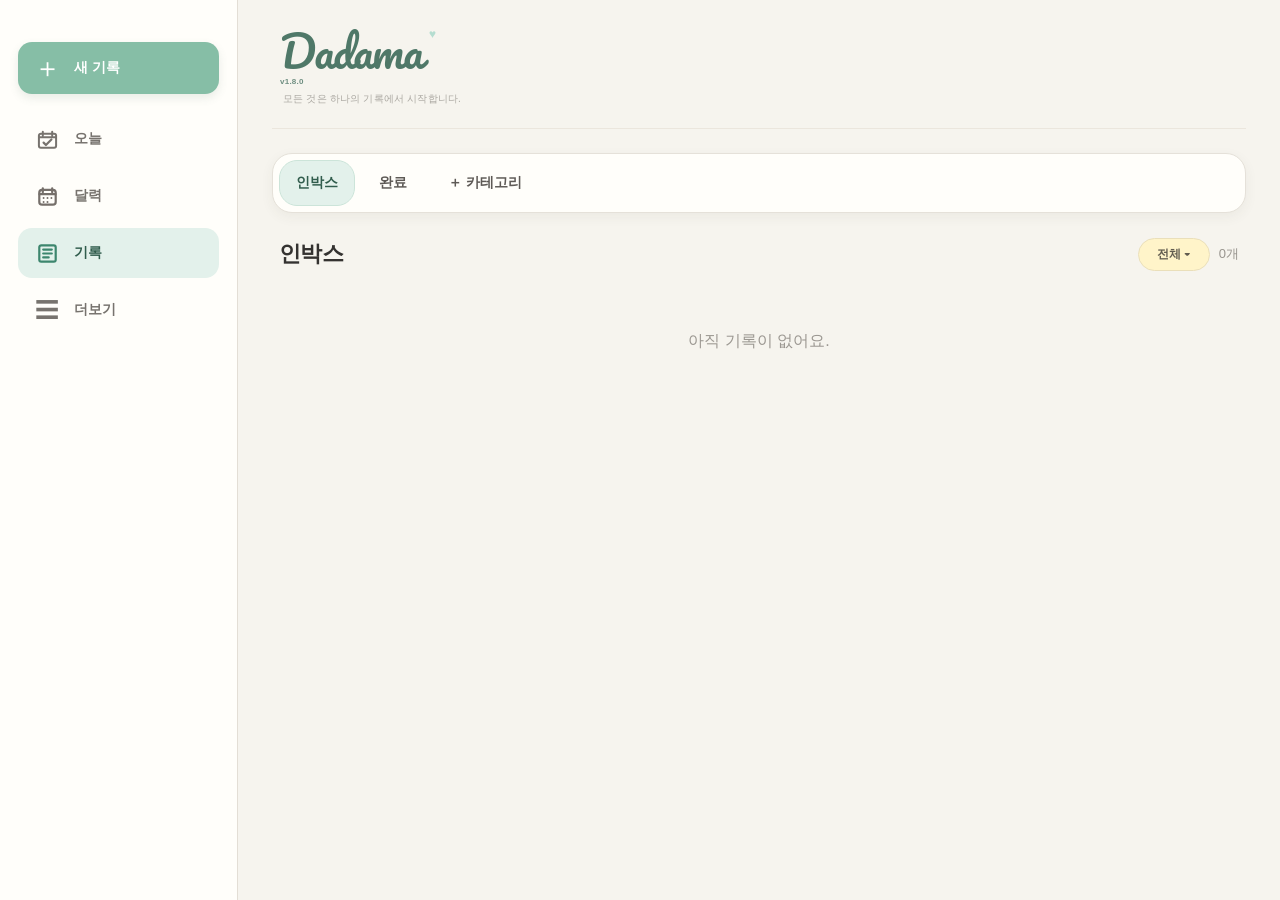
<file: index.html>
<!doctype html><html lang="ko"><head><meta charset="utf-8"><meta name="viewport" content="width=device-width,initial-scale=1,viewport-fit=cover"><meta name="theme-color" content="#abd5c2"><title>Dadama v1.8.0</title><link rel="manifest" href="/manifest.webmanifest?v=1305"><link rel="stylesheet" href="/jjongkeep.css?v=1405"><link rel="stylesheet" href="/calendar-insights.css?v=1380"><link rel="stylesheet" href="/mandalart-v142.css?v=1480"><link rel="stylesheet" href="/glass-ui.css?v=1824"><link rel="icon" href="/icons/icon-192.png?v=2"><link rel="apple-touch-icon" href="/icons/icon-192.png?v=2"></head><body><main class="app"><header class="top"><div><h1><span class="brand-name">Dadama</span><small>v1.8.0</small></h1><p>모든 것은 하나의 기록에서 시작합니다.</p></div><div class="top-actions"><button id="moreOpen" type="button" aria-label="더보기">⋯</button><button id="thoughtOpen" type="button">생각정리</button><button id="calendarOpen" type="button">달력</button><button id="newRecord" class="primary" type="button">＋ 새 기록</button></div></header><section id="normalView"><nav id="categories" class="categories"></nav><section class="records-head"><strong id="viewTitle">인박스</strong><div class="head-actions"><span id="recordCount">0개</span></div></section></section><section id="todayView" class="today-view hidden"><div class="today-head"><div><strong id="todayTitle">오늘</strong><span id="todayProgress">0 / 0 완료</span></div></div><div id="todayList" class="today-list"></div><div id="todayEmpty" class="empty">오늘 할 일이 없어요.</div></section><section id="thoughtView" class="thought-view hidden"><div class="thought-top"><button id="thoughtBack" type="button">← 돌아가기</button><strong>생각정리</strong></div><div class="thought-intro"><strong>머릿속에 있는 걸 먼저 꺼내세요.</strong><p>정리하려고 하지 말고 생각나는 대로 한 줄씩 적어보세요.</p><div class="thought-timer"><span id="thoughtTimer">03:00</span><button id="thoughtTimerToggle" type="button">시작</button><button id="thoughtTimerReset" type="button">초기화</button></div></div><div id="thoughtInputs" class="thought-inputs"></div><button id="thoughtAdd" type="button">＋ 생각 한 줄 추가</button><button id="thoughtDone" class="primary thought-done" type="button">다 꺼냈어</button></section><section id="calendarView" class="calendar-view hidden"><div class="calendar-top"><button id="calendarBack" type="button">← 돌아가기</button><strong id="calendarTitle"></strong></div><div class="calendar-mode"><button id="calendarMonthMode" class="active" type="button">월간</button><button id="calendarWeekMode" type="button">주간</button></div><div class="calendar-nav"><button id="calendarPrev" type="button">‹</button><strong id="calendarRangeTitle"></strong><button id="calendarNext" type="button">›</button></div><div class="calendar-weekdays"><span>일</span><span>월</span><span>화</span><span>수</span><span>목</span><span>금</span><span>토</span></div><div id="calendarGrid" class="calendar-grid"></div><div class="calendar-list-head"><div class="calendar-list-summary"><strong id="calendarListTitle">이번 달 기록</strong><span id="calendarCount">0개</span></div><div class="calendar-list-actions"><button id="calendarToday" type="button">오늘</button><button id="calendarAdd" class="primary" type="button">＋ 등록</button></div></div></section><div id="bulkBar" class="bulk-bar hidden"><span id="selectedCount">0개 선택</span><button id="bulkCancel" type="button">취소</button><button id="bulkDelete" type="button" class="danger">삭제</button></div><section id="list" class="list"></section><div id="empty" class="empty">아직 기록이 없어요.</div></main><nav class="bottom-nav" aria-label="주요 메뉴"><button id="bottomToday" type="button"><span class="nav-icon"><svg class="nav-svg nav-today" viewBox="0 0 32 32" aria-hidden="true"><path d="M7.5 8.5h17a2.5 2.5 0 0 1 2.5 2.5v13a2.5 2.5 0 0 1-2.5 2.5h-17A2.5 2.5 0 0 1 5 24V11a2.5 2.5 0 0 1 2.5-2.5Z" fill="none" stroke="currentColor" stroke-width="2"/><path d="M10 6v5M22 6v5M5.5 13h21" fill="none" stroke="currentColor" stroke-width="2" stroke-linecap="round"/><path d="M11 20l3 3 7-7" fill="none" stroke="currentColor" stroke-width="2.2" stroke-linecap="round" stroke-linejoin="round"/></svg></span><span>오늘</span></button><button id="bottomCalendar" type="button"><span class="nav-icon"><svg class="nav-svg" viewBox="0 0 32 32" aria-hidden="true"><rect x="5.5" y="7.5" width="21" height="19" rx="3.5" fill="none" stroke="currentColor" stroke-width="2.2"/><path d="M10 5.5v5M22 5.5v5M5.8 13h20.4" fill="none" stroke="currentColor" stroke-width="2.2" stroke-linecap="round"/><circle cx="11" cy="18" r="1.25" fill="currentColor"/><circle cx="16" cy="18" r="1.25" fill="currentColor"/><circle cx="21" cy="18" r="1.25" fill="currentColor"/><circle cx="11" cy="23" r="1.25" fill="currentColor"/><circle cx="16" cy="23" r="1.25" fill="currentColor"/></svg></span><span>달력</span></button><button id="bottomRecords" class="active" type="button"><span class="nav-icon"><svg class="nav-svg" viewBox="0 0 32 32" aria-hidden="true"><path d="M8 5.5h16a2.5 2.5 0 0 1 2.5 2.5v16a2.5 2.5 0 0 1-2.5 2.5H8A2.5 2.5 0 0 1 5.5 24V8A2.5 2.5 0 0 1 8 5.5Z" fill="none" stroke="currentColor" stroke-width="2.2"/><path d="M10.5 11h11M10.5 16h11M10.5 21h7" fill="none" stroke="currentColor" stroke-width="2.2" stroke-linecap="round"/></svg></span><span>기록</span></button><button id="bottomNew" type="button"><span class="nav-icon">＋</span><span>새 기록</span></button><button id="bottomMore" type="button"><span class="nav-icon">☰</span><span>더보기</span></button></nav><div id="editor" class="modal hidden" role="dialog" aria-modal="true"><div class="editor"><header><strong id="editorTitle">새 기록</strong><div class="editor-header-actions"><button id="closeEditor" type="button" class="round">✕</button><button id="saveRecord" type="button" class="primary">저장</button></div></header><div id="blocks" class="blocks"></div><div class="add-blocks"><button id="addText" type="button">＋ 글</button><label>＋ 사진<input id="addImage" type="file" accept="image/*" multiple hidden></label></div><div class="editor-fields"><label class="today-task-field">오늘 할 일 <span><input id="todayTask" type="checkbox"> 오늘에 표시</span></label><label>반복 <select id="repeatRule"><option value="none">안 함</option><option value="daily">매일</option></select></label><label>카테고리 <select id="categorySelect"><option value="">인박스 (미지정)</option></select></label><label>시작 날짜 · 시간 <input id="recordStartDate" type="datetime-local"></label><label>끝 날짜 · 시간 <input id="recordEndDate" type="datetime-local"></label></div><footer><button id="deleteRecord" type="button" class="danger">삭제</button></footer></div></div><div id="categoryDialog" class="modal hidden"><div class="category-dialog"><header><strong>카테고리 관리</strong><button id="closeCategories" type="button" class="round">✕</button></header><div id="categoryManage"></div><div class="category-new"><input id="newCategoryName" placeholder="새 카테고리 이름"><button id="addCategory" type="button" class="primary">추가</button></div></div></div><div id="toast" class="toast"></div><script src="/jjongkeep.js?v=1363"></script><script src="/card-tools.js?v=1373"></script><script src="/today-view.js?v=1006"></script><script src="/card-view.js?v=1820"></script><script src="/swipe-calendar.js?v=1620"></script><script src="/thought-organizer.js?v=1303"></script><script src="/date-picker.js?v=1341"></script><script src="/mandalart.js?v=14110"></script><script src="/more-tools.js?v=1810"></script><script>(()=>{const grid=document.getElementById('calendarGrid');if(grid){const sync=()=>grid.querySelectorAll('.day-count').forEach(el=>{const n=parseInt(el.textContent,10);if(Number.isFinite(n))el.dataset.count=String(n)});new MutationObserver(sync).observe(grid,{childList:true,subtree:true});sync()}const records=document.getElementById('bottomRecords'),calendar=document.getElementById('bottomCalendar'),newBtn=document.getElementById('bottomNew'),more=document.getElementById('bottomMore');const today=document.getElementById('bottomToday');const setActive=name=>{today?.classList.toggle('active',name==='today');records?.classList.toggle('active',name==='records');calendar?.classList.toggle('active',name==='calendar')};records?.addEventListener('click',()=>{if(!document.getElementById('calendarView')?.classList.contains('hidden'))document.getElementById('calendarBack')?.click();else if(!document.getElementById('thoughtView')?.classList.contains('hidden'))document.getElementById('thoughtBack')?.click();setActive('records')});calendar?.addEventListener('click',()=>{if(document.getElementById('calendarView')?.classList.contains('hidden'))document.getElementById('calendarOpen')?.click();setActive('calendar')});newBtn?.addEventListener('click',()=>{setActive('');document.getElementById('newRecord')?.click()});more?.addEventListener('click',()=>{setActive('');document.getElementById('moreOpen')?.click()});document.getElementById('calendarOpen')?.addEventListener('click',()=>{setActive('calendar');requestAnimationFrame(()=>window.scrollTo({top:0,left:0,behavior:'auto'}))});document.getElementById('calendarBack')?.addEventListener('click',()=>setActive('records'))})();</script></body></html>
</file>
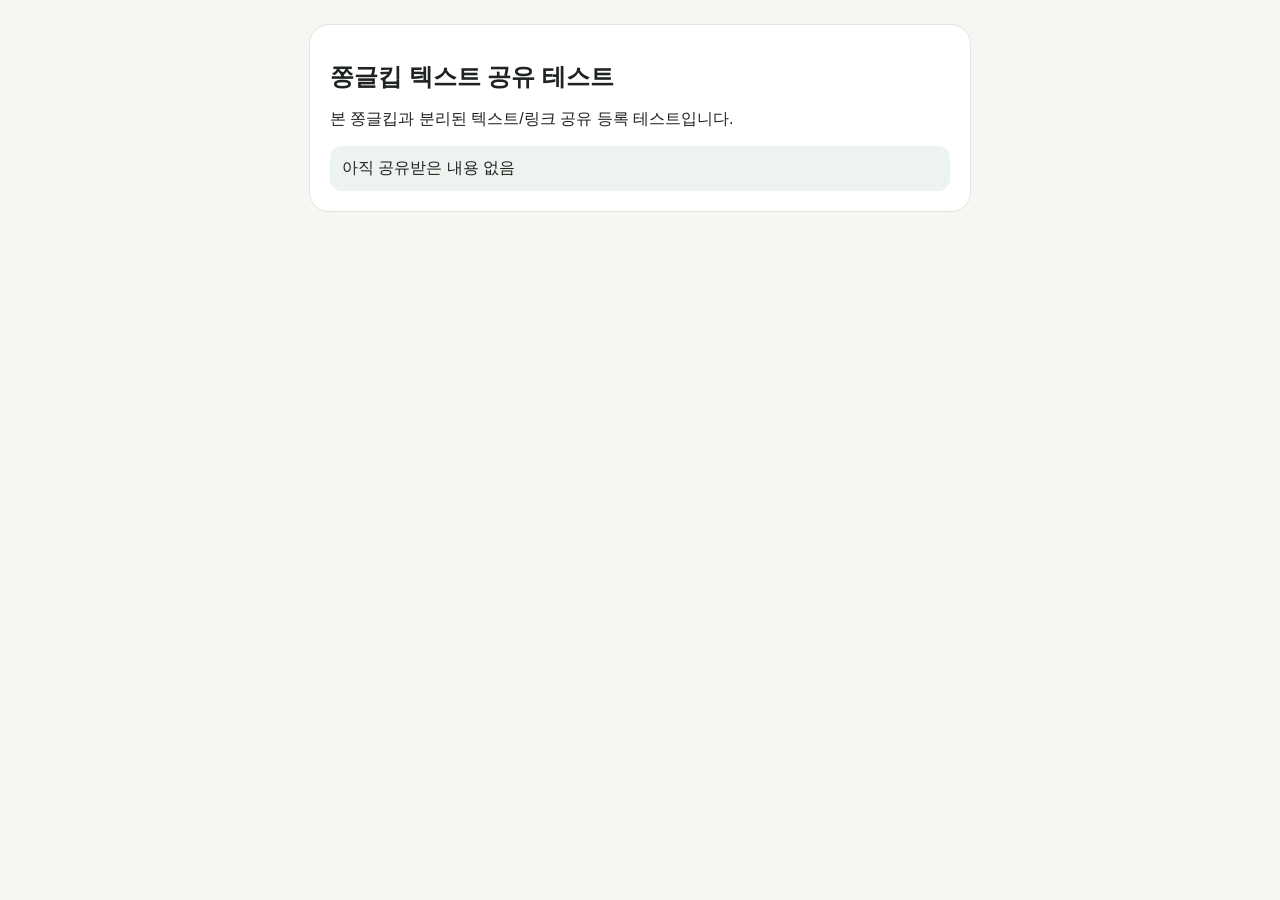
<file: share-text-test/index.html>
<!doctype html><html lang="ko"><head><meta charset="utf-8"><meta name="viewport" content="width=device-width,initial-scale=1"><meta name="theme-color" content="#234734"><title>쫑글킵 텍스트 공유 테스트</title><link rel="manifest" href="/share-text-test/manifest.webmanifest?v=1"><link rel="icon" href="/icons/icon-192.png"><style>body{font-family:Arial,sans-serif;background:#f6f7f3;color:#1f2421;margin:0;padding:24px}.box{max-width:620px;margin:auto;background:white;border:1px solid #dfe5df;border-radius:20px;padding:20px}h1{font-size:24px}.ok{padding:12px;border-radius:12px;background:#edf3ee;white-space:pre-wrap;word-break:break-word}</style></head><body><div class="box"><h1>쫑글킵 텍스트 공유 테스트</h1><p>본 쫑글킵과 분리된 텍스트/링크 공유 등록 테스트입니다.</p><div id="result" class="ok">아직 공유받은 내용 없음</div></div><script>const p=new URLSearchParams(location.search);const vals=[p.get('title'),p.get('text'),p.get('url')].filter(Boolean);if(vals.length)document.querySelector('#result').textContent=vals.join('\n\n');if(location.pathname.endsWith('/receive')&&vals.length===0)document.querySelector('#result').textContent='공유 대상은 열렸지만 전달된 텍스트가 없습니다.';</script></body></html>
</file>
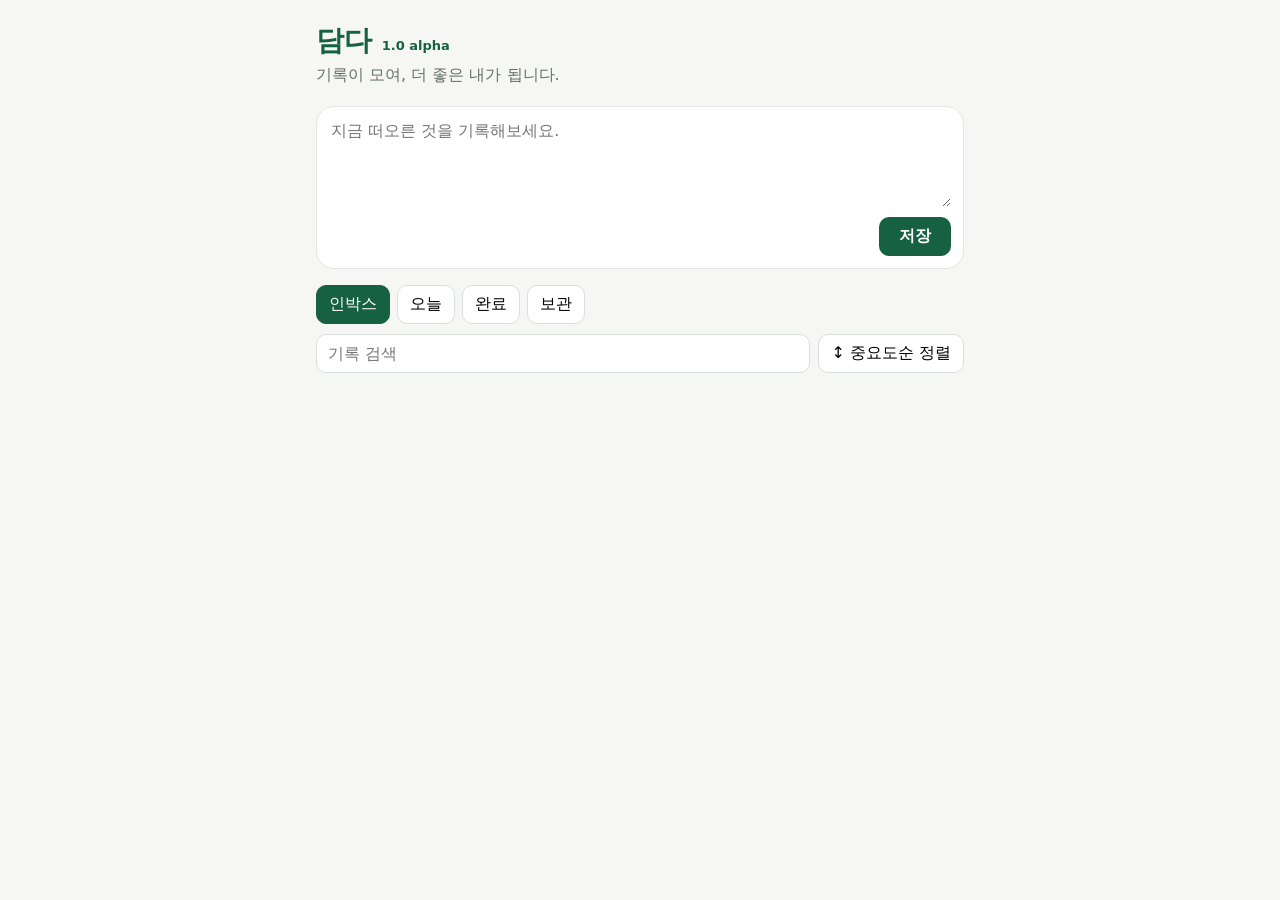
<file: v1/index.html>
<!doctype html><html lang="ko"><head><meta charset="utf-8"><meta name="viewport" content="width=device-width,initial-scale=1,viewport-fit=cover"><meta name="theme-color" content="#176143"><title>담다 1.0</title><link rel="stylesheet" href="/v1/app.css?v=001"></head><body><main class="app"><header><h1>담다 <small>1.0 alpha</small></h1><p>기록이 모여, 더 좋은 내가 됩니다.</p></header><section class="quick"><textarea id="quickText" placeholder="지금 떠오른 것을 기록해보세요."></textarea><button id="quickSave" type="button">저장</button></section><nav id="tabs"><button class="active" data-view="inbox">인박스</button><button data-view="today">오늘</button><button data-view="completed">완료</button><button data-view="archive">보관</button></nav><div class="toolbar"><input id="search" type="search" placeholder="기록 검색"><button id="prioritySort" type="button">↕ 중요도순 정렬</button></div><section id="list"></section><p id="empty" class="empty" hidden>아직 기록이 없어요.</p></main><div id="toast"></div><script src="/v1/app.js?v=001"></script></body></html>
</file>
<file: jjongkeep.css>
*{box-sizing:border-box}html,body{margin:0;background:#f6f7f3;color:#202521;font-family:Arial,'Noto Sans KR',sans-serif}button,input,textarea,select{font:inherit}.app{max-width:760px;margin:auto;padding:20px 14px 80px}.top{display:flex;justify-content:space-between;gap:12px;align-items:center}.top h1{margin:0;font-size:29px}.top small{font-size:14px;color:#8a918c}.top p{margin:5px 0;color:#747d76;font-size:13px}.top-actions{display:flex;gap:7px;align-items:center;flex-wrap:nowrap}.top-actions>button{height:42px;white-space:nowrap;display:flex;align-items:center;justify-content:center}.top-actions>button:not(.primary){border:1px solid #dce2dc;background:#fff;border-radius:14px;padding:0 13px;font-weight:800;color:#536057}.top-actions>.primary{padding:0 14px}.primary{border:0;background:#234734;color:#fff;border-radius:14px;padding:11px 14px;font-weight:800}.danger{border:0;background:#f8e8e8;color:#8a3434;border-radius:12px;padding:10px}.categories{display:flex;gap:7px;overflow-x:auto;overflow-y:hidden;margin:18px 0 12px;scrollbar-width:none;-ms-overflow-style:none}.categories::-webkit-scrollbar{display:none;width:0;height:0}.categories button{white-space:nowrap;border:1px solid #dce2dc;background:#fff;border-radius:999px;padding:9px 12px;font-weight:800;color:#536057}.categories button.active{background:#234734;color:#fff;border-color:#234734}.records-head{display:flex;justify-content:space-between;align-items:center;margin:16px 2px 10px}.records-head span{font-size:13px;color:#7c847e}.head-actions{display:flex;align-items:center;gap:9px}.priority-filter{min-width:72px;border:1px solid #dce2dc;background:#fff;border-radius:999px;padding:7px 10px;font-size:12px;font-weight:800;color:#536057}.priority-hidden{display:none!important}.bulk-bar{display:flex;align-items:center;justify-content:flex-end;gap:8px;margin:8px 0 12px;position:sticky;top:8px;z-index:30;background:#f6f7f3;padding:8px;border-radius:12px}.bulk-bar span{margin-right:auto;font-weight:800}.bulk-bar button{border:1px solid #dce2dc;background:#fff;border-radius:10px;padding:8px 11px}.list{display:grid;gap:11px}.record{position:relative;background:#fff;border:1px solid #dfe5df;border-radius:19px;padding:14px;transition:border-color .15s,box-shadow .15s}.record.selected{border:2px solid #234734;box-shadow:0 0 0 3px rgba(35,71,52,.12)}.record-content{overflow:hidden}.record-content.card-view-pending{max-height:260px}.record-content.collapsible.collapsed{max-height:260px;position:relative}.record-content.collapsible.collapsed:after{content:'';position:absolute;left:0;right:0;bottom:0;height:48px;background:linear-gradient(transparent,#fff);pointer-events:none}.block-text{white-space:pre-wrap;line-height:1.62;font-size:16px;margin:3px 0 10px;overflow-wrap:anywhere}.block-text a{color:#163eaa}.block-image{display:block;width:100%;max-height:480px;object-fit:contain;background:#f2f4f2;border-radius:13px;margin:8px 0}.card-photo-strip{display:flex;overflow-x:auto;overflow-y:hidden;gap:8px;scroll-snap-type:x mandatory;overscroll-behavior-x:contain;touch-action:pan-x pan-y;margin:0 0 10px;scrollbar-width:none}.card-photo-strip::-webkit-scrollbar{display:none}.card-photo-strip .block-image{flex:0 0 100%;width:100%;margin:0;scroll-snap-align:start;scroll-snap-stop:always}.meta{font-size:11px;color:#8b928d;margin-top:10px}.card-actions{display:flex;justify-content:flex-end;gap:7px;flex-wrap:wrap;margin-top:12px}.card-actions button{border:1px solid #dce2dc;background:#f8faf8;border-radius:999px;padding:8px 11px;font-weight:800;font-size:13px}.card-actions .priority-quick{width:58px;text-align:center;padding-left:6px;padding-right:6px}.card-actions .priority-quick[data-priority="4"]{background:#fbe5e5;border-color:#e5a4a4;color:#9b2929}.card-actions .priority-quick[data-priority="3"]{background:#fff0dd;border-color:#e8bd83;color:#8b5615}.card-actions .priority-quick[data-priority="2"]{background:#fff8d9;border-color:#dfcf7b;color:#77651a}.card-actions .priority-quick[data-priority="1"]{background:#e9f3ea;border-color:#a9c9ad;color:#3e6844}.card-actions .priority-quick[data-priority="0"]{background:#f2f3f2;border-color:#d5d9d6;color:#7a827c}.card-select{display:flex;align-items:center;gap:6px;margin-bottom:10px;font-size:13px;font-weight:800;color:#536057}.empty{text-align:center;color:#858d87;padding:50px}.hidden{display:none!important}.thought-view{margin-top:18px}.thought-top{display:flex;align-items:center;gap:12px;margin-bottom:14px}.thought-top button,.thought-timer button,.thought-view>button{border:1px solid #dce2dc;background:#fff;border-radius:12px;padding:10px 12px;font-weight:800;color:#536057}.thought-top strong{font-size:20px}.thought-intro{background:#fff;border:1px solid #dfe5df;border-radius:19px;padding:17px;margin-bottom:12px}.thought-intro>strong{font-size:18px}.thought-intro p,.thought-sort-head p{color:#747d76;line-height:1.55;margin:7px 0 14px}.thought-timer{display:flex;align-items:center;gap:8px}.thought-timer span{font-size:25px;font-weight:800;margin-right:auto;font-variant-numeric:tabular-nums}.thought-inputs{display:grid;gap:10px}.thought-dump{width:100%;min-height:48vh;resize:vertical;border:1px solid #dce2dc;background:#fff;border-radius:18px;padding:16px;line-height:1.75;font-size:17px;outline:0}.thought-sort-head{padding:6px 3px}.thought-sort-head strong{font-size:18px}.thought-sort-card{background:#fff;border:1px solid #dfe5df;border-radius:17px;padding:12px;transition:.2s}.thought-sort-card.needs-choice{border-color:#b95b5b;box-shadow:0 0 0 3px #f5dede}.thought-sort-text{width:100%;border:0;resize:vertical;min-height:55px;outline:0;line-height:1.55;background:transparent}.thought-sort-options{display:flex;gap:6px;flex-wrap:wrap;margin-top:8px}.thought-sort-options button{border:1px solid #dce2dc;background:#f8faf8;border-radius:999px;padding:8px 10px;font-size:12px;font-weight:800;color:#536057}.thought-sort-options button.active{background:#234734;color:#fff;border-color:#234734}.thought-view>#thoughtAdd{width:100%;margin-top:9px}.thought-view>#thoughtDone{display:block;width:100%;margin-top:16px;background:#234734;color:#fff;border-color:#234734;padding:14px}.calendar-view{margin-top:18px}.calendar-top,.calendar-nav,.calendar-mode,.calendar-list-head{display:flex;align-items:center;gap:8px}.calendar-top{flex-wrap:wrap}.calendar-top #calendarTitle{margin-right:auto;font-size:18px}.calendar-top button,.calendar-nav button,.calendar-mode button{border:1px solid #dce2dc;background:#fff;border-radius:11px;padding:9px 11px;font-weight:800;color:#536057}.calendar-top .primary{background:#234734;color:#fff;border-color:#234734}.calendar-mode{margin:14px 0 8px}.calendar-mode button.active{background:#234734;color:#fff;border-color:#234734}.calendar-nav{justify-content:space-between;margin:10px 0}.calendar-nav strong{font-size:19px}.calendar-weekdays,.calendar-grid{display:grid;grid-template-columns:repeat(7,1fr);gap:4px}.calendar-weekdays span{text-align:center;font-size:11px;color:#89908b;padding:5px 0}.calendar-day{min-height:52px;border:1px solid #e1e6e1;background:#fff;border-radius:11px;padding:6px 3px 15px;text-align:center;position:relative}.calendar-day.other{opacity:.38}.calendar-day.today{border-color:#234734}.calendar-day.selected{background:#e8f0ea;border-color:#234734;font-weight:800}.calendar-day.has-record:after{content:'';position:absolute;width:5px;height:5px;border-radius:50%;background:#234734;left:50%;bottom:5px;transform:translateX(-50%)}.calendar-day .day-count{position:absolute;left:2px;right:2px;bottom:7px;display:block;font-size:8px;line-height:1;color:#6e776f;margin:0;white-space:nowrap}.calendar-day.has-record .day-count{bottom:13px}.calendar-list-head{justify-content:space-between;margin:18px 2px 10px}.calendar-list-head span{font-size:13px;color:#7c847e}.modal{position:fixed;inset:0;z-index:80;background:#10151070;display:flex;align-items:center;justify-content:center;padding:10px}.modal>.editor{width:100vw;max-width:none;height:100dvh;max-height:none;overflow:hidden;background:#fff;border-radius:0;padding:0;box-shadow:none;display:grid;grid-template-rows:auto 1fr auto}.editor>header{display:flex;justify-content:space-between;align-items:center;margin:0;padding:max(16px,env(safe-area-inset-top)) 18px 12px;border-bottom:1px solid #edf0ed}.editor>header strong{font-size:22px}.editor>header .round{width:42px;height:42px;font-size:20px}.editor-header-actions{display:flex;align-items:center;gap:8px}.editor-header-actions #saveRecord{height:42px;padding:0 16px;white-space:nowrap}.editor>.blocks{display:grid;align-content:start;gap:12px;max-height:none;overflow:auto;padding:18px 18px 12px}.edit-block{border:1px solid #e1e5e1;border-radius:15px;padding:11px;background:#fafbfa}.edit-block textarea{width:100%;min-height:32vh;border:0;background:transparent;outline:0;resize:vertical;line-height:1.7;font-size:18px}.edit-block img{width:100%;max-height:42vh;object-fit:contain}.block-controls{display:flex;justify-content:flex-end;gap:5px;margin-top:5px}.block-controls button{border:0;background:#edf1ed;border-radius:9px;padding:7px 10px}.editor>.add-blocks,.editor>.editor-fields,.editor>footer{margin-left:18px;margin-right:18px}.add-blocks{display:flex;gap:8px;margin-top:10px;margin-bottom:10px}.add-blocks button,.add-blocks label{flex:1;text-align:center;border:1px dashed #aebbb1;background:#f5f8f5;border-radius:13px;padding:11px;font-weight:800}.editor-fields{display:grid;grid-template-columns:1fr 1fr;gap:8px}.editor-fields label{font-size:12px;font-weight:800;color:#68716a}.editor-fields select,.editor-fields input{display:block;width:100%;margin-top:5px;padding:10px;border:1px solid #dce2dc;border-radius:11px;background:#fff}.editor>footer{display:flex;justify-content:flex-start;gap:10px;margin-top:12px;margin-bottom:0;padding:12px 0 calc(12px + env(safe-area-inset-bottom));background:#fff;border-top:1px solid #e8ece8}.category-dialog{width:min(680px,100%);max-height:94vh;overflow:auto;background:#fff;border-radius:22px;padding:17px;box-shadow:0 25px 80px #0004}.category-dialog header{display:flex;justify-content:space-between;align-items:center;margin-bottom:14px}.round{border:0;border-radius:50%;width:38px;height:38px;background:#edf1ed}.cat-row{display:flex;gap:7px;margin:7px 0}.cat-row input,.category-new input{flex:1;padding:10px;border:1px solid #dce2dc;border-radius:11px}.cat-row button{border:0;border-radius:10px;padding:8px;background:#f8e8e8;color:#8a3434}.category-new{display:flex;gap:7px;margin-top:14px}.damda-date-picker{position:fixed;inset:0;z-index:180;background:#10151070;display:flex;align-items:flex-end;justify-content:center}.damda-date-box{width:min(680px,100%);background:#fff;border-radius:24px 24px 0 0;padding:18px 16px calc(18px + env(safe-area-inset-bottom));box-shadow:0 -12px 45px #0002}.damda-date-box>header,.damda-date-box>footer,.dp-nav,.dp-time,.dp-time>div{display:flex;align-items:center}.damda-date-box>header{justify-content:space-between;margin-bottom:12px}.damda-date-box>header strong{font-size:19px}.damda-date-box>header button,.dp-nav button{border:0;background:#edf1ed;border-radius:50%;width:38px;height:38px;font-weight:800}.dp-nav{justify-content:space-between;margin-bottom:8px}.dp-nav strong{font-size:18px}.dp-week,.dp-grid{display:grid;grid-template-columns:repeat(7,1fr);gap:4px}.dp-week span{text-align:center;color:#89908b;font-size:11px;padding:6px 0}.dp-grid button{border:0;background:#fff;border-radius:50%;aspect-ratio:1;min-height:38px;font-weight:700}.dp-grid button.other{color:#c1c6c2}.dp-grid button.selected{background:#234734;color:#fff}.dp-time{justify-content:space-between;border-top:1px solid #edf0ed;margin-top:10px;padding:14px 2px}.dp-time>div{gap:7px}.dp-time select{padding:10px;border:1px solid #dce2dc;border-radius:11px;background:#fff}.damda-date-box>footer{gap:8px}.damda-date-box>footer button{flex:1;border:1px solid #dce2dc;background:#fff;border-radius:13px;padding:12px;font-weight:800}.damda-date-box>footer .primary{background:#234734;color:#fff;border-color:#234734}.quick-sheet-wrap{position:fixed;inset:0;z-index:150;background:#10151070;display:flex;align-items:flex-end;justify-content:center}.quick-sheet{width:min(680px,100%);background:#fff;border-radius:22px 22px 0 0;padding:18px;display:grid;gap:9px;max-height:75vh;overflow:auto}.quick-sheet strong{font-size:18px;margin:2px 3px 6px}.quick-sheet button{border:1px solid #dce2dc;background:#fff;border-radius:13px;padding:13px;text-align:left;font-weight:800}.quick-sheet button.active{background:#e8f0ea;border-color:#234734;color:#234734}.quick-sheet .quick-sheet-cancel{text-align:center;margin-top:4px;background:#f5f6f4}.more-overlay{position:fixed;inset:0;z-index:220;background:#10151070;display:flex;align-items:flex-end;justify-content:center}.more-panel{width:min(680px,100%);max-height:88dvh;overflow:auto;background:#f9faf8;border-radius:24px 24px 0 0;padding:18px 16px calc(18px + env(safe-area-inset-bottom));box-shadow:0 -12px 45px #0002}.more-panel>header{display:flex;align-items:center;justify-content:space-between;margin-bottom:14px}.more-panel>header strong{font-size:19px}.more-menu,.more-manage{display:grid;gap:9px}.more-menu button,.more-manage button,.more-manage label{border:1px solid #dce2dc;background:#fff;border-radius:14px;padding:14px;text-align:left;font-weight:800;color:#39463e}.more-search input{width:100%;border:1px solid #dce2dc;background:#fff;border-radius:14px;padding:13px 14px;outline:0;font-size:16px}.more-search-result{display:grid;gap:9px;margin-top:12px}.more-search-result>p,.more-manage p,.more-manage small{color:#747d76;line-height:1.55}.search-hit{background:#fff;border:1px solid #dfe5df;border-radius:15px;padding:13px}.search-hit>div{white-space:pre-wrap;line-height:1.55;max-height:150px;overflow:hidden}.search-hit small{display:block;color:#8b928d;margin-top:8px}.more-manage label{cursor:pointer}.mandalart-overlay{position:fixed;inset:0;z-index:230;background:#f6f7f3;overflow:auto}.mandalart-panel{max-width:760px;min-height:100dvh;margin:auto;padding:18px 14px 30px}.mandalart-panel>header{display:flex;align-items:center;gap:12px;margin-bottom:14px}.mandalart-panel>header button{border:1px solid #dce2dc;background:#fff;border-radius:12px;padding:10px 12px;font-weight:800;color:#536057}.mandalart-panel>header div{display:grid;gap:2px}.mandalart-panel>header strong{font-size:21px}.mandalart-panel>header small,.mandalart-save{color:#7c847e}.mandalart-scroll{overflow:auto;border-radius:16px;background:#dfe5df;padding:2px}.mandalart-grid{display:grid;grid-template-columns:repeat(9,92px);grid-template-rows:repeat(9,92px);gap:2px;width:max-content}.mandalart-grid textarea{width:92px;height:92px;border:0;background:#fff;resize:none;padding:7px;font-size:12px;line-height:1.35;outline:0}.mandalart-grid textarea:focus{box-shadow:inset 0 0 0 2px #234734}.mandalart-grid .mandalart-core{background:#e8f0ea;font-weight:800}.mandalart-grid .mandalart-goal{background:#234734;color:#fff;font-weight:800}.mandalart-grid .mandalart-goal::placeholder{color:#dce8df}.mandalart-save{text-align:center;font-size:12px;margin:12px 0}.toast{position:fixed;left:50%;bottom:24px;transform:translateX(-50%) translateY(20px);background:#1f2b23;color:#fff;padding:11px 15px;border-radius:999px;opacity:0;transition:.2s;z-index:200;font-size:14px;font-weight:700}.toast.show{opacity:1;transform:translateX(-50%)}@media(max-width:480px){.editor-fields{grid-template-columns:1fr}.top p{display:none}.top{align-items:flex-start}.top-actions{flex-wrap:nowrap;justify-content:flex-end;gap:5px}.top-actions>button{height:38px;padding:0 8px!important;font-size:12px}.top-actions>#moreOpen{min-width:34px;padding:0 7px!important}.modal{padding:0}.category-dialog{border-radius:22px 22px 0 0;max-height:92vh}.editor>.blocks{padding-left:14px;padding-right:14px}.editor>.add-blocks,.editor>.editor-fields,.editor>footer{margin-left:14px;margin-right:14px}.calendar-day{min-height:50px;padding-bottom:15px}.calendar-top #calendarTitle{width:100%;order:-1}.mandalart-grid{grid-template-columns:repeat(9,82px);grid-template-rows:repeat(9,82px)}.mandalart-grid textarea{width:82px;height:82px;font-size:11px;padding:6px}}
.today-view{margin-top:18px}.today-head{margin:4px 2px 14px}.today-head>div{display:flex;align-items:end;justify-content:space-between;gap:12px}.today-head strong{font-size:24px}.today-head span{font-size:13px;color:#7c847e}.today-list{display:grid;gap:9px}.today-item{display:flex;align-items:flex-start;gap:11px;background:#fff;border:1px solid #dfe5df;border-radius:16px;padding:13px}.today-check{flex:0 0 28px;width:28px;height:28px;border:1px solid #b8c4bb;background:#fff;border-radius:9px;font-weight:900;color:#234734}.today-item.done{opacity:.58}.today-item.done .today-text{text-decoration:line-through}.today-body{min-width:0;flex:1}.today-text{white-space:pre-wrap;overflow-wrap:anywhere;line-height:1.5;font-weight:700}.today-meta{font-size:11px;color:#8b928d;margin-top:5px}.today-open{border:0;background:transparent;color:#68716a;padding:4px 0;font-size:12px;font-weight:800}.today-task-field span{display:flex;align-items:center;gap:7px;margin-top:8px;padding:9px 10px;border:1px solid #dce2dc;border-radius:11px;background:#fff;font-size:14px;color:#39463e}.today-task-field input{width:auto!important;margin:0!important}.bottom-nav{grid-template-columns:repeat(5,1fr)!important}.today-thumb{display:block;width:72px;height:72px;object-fit:cover;border-radius:11px;background:#f2f4f2;margin:0 0 8px}

.card-actions .today-quick.active{background:#fff4c9;border-color:#efe2aa;color:#56524d}

.today-actions{display:flex;align-items:center;gap:12px;margin-top:2px}.today-actions .today-open,.today-actions .today-finish{border:0;background:transparent;padding:4px 0;font-size:12px;font-weight:800}.today-actions .today-open{color:#68716a}.today-actions .today-finish{color:#4d8d74}
</file>
<file: calendar-insights.css>
/* Calendar layout: month stays compact; week becomes a larger detail surface. */
.calendar-view:has(#calendarWeekMode.active) .calendar-day{min-height:96px;padding-top:10px;padding-bottom:22px}
.calendar-view:has(#calendarWeekMode.active) .calendar-day>span{display:block;font-size:17px;font-weight:800}

/* Record presence is expressed by one quiet circular count badge. */
.calendar-day.has-record:after{display:none!important}
.calendar-day .priority-alert{display:none!important}
.calendar-day .day-count{position:absolute;left:50%!important;right:auto!important;bottom:5px!important;transform:translateX(-50%);display:flex!important;align-items:center;justify-content:center;width:18px;height:18px;border-radius:50%;margin:0!important;background:#e8f0ea;color:#315740;font-size:0!important;line-height:1;font-weight:800;white-space:nowrap}
.calendar-day .day-count::before{content:attr(data-count);font-size:9px}
.calendar-day:has(.priority-alert) .day-count{background:#f4dddd;color:#9b2929}

.calendar-view:has(#calendarWeekMode.active) .calendar-day .day-count{bottom:8px!important;width:21px;height:21px}
.calendar-view:has(#calendarWeekMode.active) .calendar-day .day-count::before{font-size:10px}
@media(max-width:480px){.calendar-view:has(#calendarWeekMode.active) .calendar-day{min-height:88px;padding-left:2px;padding-right:2px}.calendar-view:has(#calendarWeekMode.active) .calendar-day>span{font-size:16px}}
</file>
<file: mandalart-v142.css>
.mandalart-start{max-width:560px;margin:34px auto}.mandalart-start-card{background:#fff;border:1px solid #dfe5df;border-radius:22px;padding:24px 20px;display:grid;gap:13px}.mandalart-start-card>span{width:max-content;background:#e8f0ea;color:#234734;border-radius:999px;padding:6px 10px;font-size:12px;font-weight:900}.mandalart-start-card>strong{font-size:22px;line-height:1.4}.mandalart-start-card>p{margin:0;color:#68716a;line-height:1.6}.mandalart-main-input{width:100%;min-height:150px;border:2px solid #dce2dc;border-radius:17px;padding:18px;resize:none;outline:0;font-size:20px;font-weight:800;line-height:1.5;background:#fafbfa}.mandalart-main-input:focus{border-color:#234734}.mandalart-next{width:100%;padding:14px}.mandalart-focus-grid{display:grid!important;grid-template-columns:repeat(3,minmax(0,1fr))!important;gap:5px!important;width:100%!important;max-width:560px!important;margin:14px auto!important}.mandalart-cell{position:relative;aspect-ratio:1/1;min-width:0;border:1px solid rgba(70,80,72,.28);overflow:hidden}.mandalart-cell textarea{position:absolute!important;inset:0!important;width:100%!important;height:100%!important;min-height:0!important;margin:0!important;border:0!important;padding:0 10px!important;resize:none!important;background:transparent!important;text-align:center!important;font-size:clamp(13px,3.8vw,18px)!important;font-weight:700!important;line-height:1.35!important;outline:0!important;align-content:center!important}.mandalart-cell textarea::placeholder{text-align:center}.mandalart-cell.mandalart-core textarea{font-size:clamp(16px,4.5vw,21px)!important;font-weight:850!important;line-height:1.28!important}.mandalart-cell.mandalart-goal textarea{color:#fff!important;font-size:clamp(18px,5vw,23px)!important;font-weight:900!important;line-height:1.25!important}.mandalart-cell.mandalart-goal textarea::placeholder{color:#dce8df}.mandalart-enter,.mandalart-record{position:absolute!important;right:5px!important;bottom:5px!important;z-index:5!important;width:30px!important;height:30px!important;min-width:30px!important;border:1px solid rgba(64,80,71,.18)!important;border-radius:50%!important;background:#fff!important;color:#234734!important;font-weight:900!important;font-size:21px!important;line-height:28px!important;padding:0!important;text-align:center!important;box-shadow:0 2px 7px #0003!important;display:block!important}.mandalart-record{font-size:18px!important}.mandalart-all-wrap{overflow:auto!important;margin-top:12px}.mandalart-all-grid{display:grid!important;grid-template-columns:repeat(9,78px)!important;grid-template-rows:repeat(9,78px)!important;gap:2px!important;width:max-content!important}.mandalart-all-grid .mandalart-cell{width:78px;height:78px;aspect-ratio:auto}.mandalart-all-grid .mandalart-cell textarea{font-size:10px!important;padding:0 5px!important}.mandalart-all-grid .mandalart-cell.mandalart-core textarea{font-size:12px!important;font-weight:850!important}.mandalart-all-grid .mandalart-cell.mandalart-goal textarea{font-size:14px!important;font-weight:900!important}.mandalart-all-grid .mandalart-enter,.mandalart-all-grid .mandalart-record{display:none!important}.mandalart-hint{max-width:560px;margin:14px auto 4px;line-height:1.55;color:#536057;background:#fff;border:1px solid #e1e6e1;border-radius:14px;padding:12px 14px}.mandalart-up{display:block;max-width:560px;margin:9px auto;border:1px solid #dce2dc;background:#fff;border-radius:11px;padding:9px 11px;font-weight:800;color:#536057}.mandalart-panel>header{justify-content:space-between}.mandalart-toggle{margin-left:auto}@media(max-width:480px){.mandalart-start{margin-top:22px}.mandalart-start-card{padding:20px 16px}.mandalart-start-card>strong{font-size:20px}.mandalart-main-input{min-height:130px;font-size:18px}.mandalart-focus-grid{gap:3px!important}.mandalart-cell textarea{padding:0 7px!important;font-size:14px!important}.mandalart-cell.mandalart-core textarea{font-size:17px!important}.mandalart-cell.mandalart-goal textarea{font-size:19px!important}.mandalart-enter,.mandalart-record{width:27px!important;height:27px!important;min-width:27px!important;line-height:25px!important;right:4px!important;bottom:4px!important}.mandalart-all-grid{grid-template-columns:repeat(9,70px)!important;grid-template-rows:repeat(9,70px)!important}.mandalart-all-grid .mandalart-cell{width:70px;height:70px}.mandalart-all-grid .mandalart-cell.mandalart-core textarea{font-size:11px!important}.mandalart-all-grid .mandalart-cell.mandalart-goal textarea{font-size:13px!important}}
</file>
<file: glass-ui.css>
@import url("https://fonts.googleapis.com/css2?family=Pacifico&display=swap");
/* 담다 Stationery Pastel UI — visual overrides only; lightweight rendering */
:root{--bg:#fbfaf6;--paper:#fffefa;--ink:#333333;--muted:#85827d;--mint:#abd5c2;--mint-soft:#e3f1eb;--pink:#f6b7c3;--blue:#bfddf0;--yellow:#f7e488;--line:#e8e4dc;--shadow:0 5px 14px rgba(65,61,54,.05),0 1px 3px rgba(65,61,54,.025);--soft-shadow:0 2px 7px rgba(65,61,54,.04)}
html,body{background:var(--bg);color:var(--ink)}body{background-image:linear-gradient(180deg,#fffefa 0,#faf8f3 390px)}.app{max-width:780px;padding:8px 16px 126px}
.top{position:relative;min-height:106px;padding:18px 18px 12px;border:0;background:transparent;box-shadow:none;text-align:center;display:flex;align-items:center;justify-content:center}.top>div:first-child{width:100%;display:flex;flex-direction:column;align-items:center;justify-content:center;gap:4px}.top h1{display:flex;flex-direction:column;align-items:center;gap:4px;margin:0;color:#4f7868}.top h1>.brand-name{font-family:"Pacifico","Segoe Script","Brush Script MT",cursive;font-size:40px;line-height:1.05;font-weight:400;font-style:normal;letter-spacing:-1.2px}.top h1>.brand-name::after{content:"♥";display:inline-block;margin-left:7px;color:#b5ddd0;font-family:Arial,sans-serif;font-size:12px;font-style:normal;vertical-align:top}.top small{font-size:8px;font-weight:750;letter-spacing:.25px;color:#6e8e81}.top p{margin:2px 0 0;color:#aaa7a1;font-size:9.5px;line-height:1.35;letter-spacing:.2px}.top::before,.top::after{content:none!important;display:none!important}.top-actions{display:none!important}
.categories{margin:0;padding:6px;border:1px solid #e5e1d9;border-radius:20px;background:#fffefa;box-shadow:0 4px 13px rgba(65,61,54,.06);min-height:58px;display:flex;align-items:center}.categories button{min-height:46px;box-shadow:none;border-color:transparent;background:transparent;padding:9px 16px;color:#5e5a56;font-size:14px;font-weight:800}.categories button.active{background:var(--mint-soft);color:#315d4d;border-color:#cce4d9;border-radius:18px;box-shadow:none}.records-head{margin-top:22px;padding:0 5px}.records-head strong{font-size:22px;letter-spacing:-.7px;color:#343230}.records-head span{font-size:13px;color:#98948e}.priority-filter{border:1px solid #eadfba;background:#fff4c9;border-radius:999px;box-shadow:none;color:#625d50}
.list{gap:16px}.record{background:#fffefa;border:2px solid #e7e2d8;box-shadow:var(--shadow);border-radius:22px;padding:18px}.record[data-priority="0"]{border-color:#e7e2d8}.record[data-priority="1"]{border-color:var(--mint)}.record[data-priority="2"]{border-color:var(--blue)}.record[data-priority="3"]{border-color:var(--yellow)}.record[data-priority="4"]{border-color:var(--pink)}.record.selected{border-color:#88bba4}.record-content.collapsible.collapsed:after{background:linear-gradient(transparent,#fffefa)}.block-text{color:#393734;line-height:1.68}.block-image{border-radius:17px;background:#f5f2ec}.card-photo-wrap{position:relative}.card-photo-nav{display:none}.meta{color:#9a9690}.card-actions{margin-top:10px;gap:6px;align-items:center}.card-actions button{min-height:34px;height:34px;padding:4px 11px;border:1px solid #e6e1d8;background:#f8f5ef;box-shadow:none;color:#56524d;border-radius:11px;font-weight:800;line-height:1.05}.card-actions .priority-quick{background:#f2f3f2}.card-actions .today-quick{background:#f8f5ef;border-color:#e6e1d8}.card-actions .today-quick.active{background:#fff4c9;border-color:#efe2aa}.card-actions .category-quick{background:#e6f0f7;border-color:#d4e5ef}
.calendar-view{margin-top:7px}.calendar-top{display:none!important}.calendar-mode{width:max-content;margin:0 auto 12px!important;padding:3px;gap:2px!important;border:1px solid #e5e1d9;border-radius:13px;background:#f5f2ec}.calendar-mode button{min-width:70px;height:32px;padding:0 15px!important;border:0!important;border-radius:10px!important;background:transparent!important;color:#858079!important;box-shadow:none!important;font-size:12px}.calendar-mode button.active{background:#e3f1eb!important;color:#3f6e5d!important;box-shadow:none!important}.calendar-nav{margin:1px 2px 11px!important;display:grid!important;grid-template-columns:34px 1fr 34px;align-items:center;gap:8px}.calendar-nav strong{text-align:center;font-size:19px!important;color:#3b3936}.calendar-nav button{width:34px;height:34px;padding:0!important;border:1px solid #e7e2d8!important;border-radius:50%!important;background:#fffefa!important;color:#5c766c!important;box-shadow:none!important;font-size:23px;font-weight:500;line-height:1}.calendar-weekdays{margin-top:1px}.calendar-day{border-color:#d9e7ee!important;background:#fbfdff!important}.calendar-day.today{border-color:#d9e7ee!important;background:#fbfdff!important;box-shadow:none!important}.calendar-day.selected{border-color:#86bea6!important;background:#fbfdff!important;box-shadow:inset 0 0 0 1px #86bea6!important;font-weight:800}.calendar-list-head{margin:14px 0 12px!important;padding:12px 13px!important;min-height:58px;display:flex!important;align-items:center!important;justify-content:space-between!important;gap:10px;border:1px solid #ebe7df;border-radius:18px;background:#fffefa;box-shadow:0 3px 10px rgba(65,61,54,.045)}.calendar-list-summary{min-width:0;display:flex;align-items:center;gap:8px}.calendar-list-summary strong{font-size:16px!important;color:#383633;white-space:nowrap}.calendar-list-summary #calendarCount{min-width:28px;height:28px;padding:0 8px;display:inline-flex;align-items:center;justify-content:center;border-radius:999px;background:#dff0e8;color:#477565;font-size:12px!important;font-weight:800;white-space:nowrap}.calendar-list-actions{display:flex;align-items:center;gap:7px;margin-left:auto}.calendar-list-actions button{height:34px!important;min-height:34px;padding:0 13px!important;border-radius:12px!important;box-shadow:none!important;font-size:12px;font-weight:800;white-space:nowrap}.calendar-list-actions #calendarToday{border:1px solid #b9dece!important;background:#fffefa!important;color:#4d9b7e!important}.calendar-list-actions #calendarAdd{border:1px solid #86bea6!important;background:#86bea6!important;color:#fff!important;padding:0 14px!important}
.bottom-nav{position:fixed;z-index:70;left:50%;bottom:calc(8px + env(safe-area-inset-bottom));transform:translateX(-50%);width:min(calc(100% - 20px),760px);height:76px;padding:8px 6px;display:grid;grid-template-columns:repeat(4,1fr);gap:4px;border:1px solid #e1ddd5;border-radius:24px;background:#fffefa;box-shadow:0 8px 24px rgba(65,61,54,.13)}.bottom-nav button{min-width:0;border:0;background:transparent;color:#77736e;font-family:inherit;font-size:11px;font-weight:800;display:flex;flex-direction:column;align-items:center;justify-content:center;gap:5px}.bottom-nav button .nav-icon{width:27px;height:27px;display:flex;align-items:center;justify-content:center;line-height:1;color:currentColor}.bottom-nav button.active{color:#3d866e}.bottom-nav #bottomNew{position:relative;color:#3d866e;overflow:visible}.bottom-nav #bottomNew .nav-icon{width:54px;height:54px;margin-top:-32px;margin-bottom:0;border:4px solid #fffefa;border-radius:50%;background:#86bea6;color:#fff;font-size:34px;font-weight:300;box-shadow:0 4px 12px rgba(70,110,92,.2)}.bottom-nav #bottomMore .nav-icon{font-size:23px;font-weight:500;line-height:.9;transform:scaleX(1.05)}.bottom-nav button:active,.categories button:active{transform:translateY(1px)}
.nav-svg{width:26px;height:26px;display:block;overflow:visible}.nav-svg *{vector-effect:non-scaling-stroke}.nav-heart{fill:#86bea6;stroke:none}.bottom-nav #bottomCalendar .nav-svg{color:#756f6a}.bottom-nav #bottomRecords.active .nav-svg{color:#3d866e}.bottom-nav #bottomCalendar.active{color:#3d866e}.bottom-nav #bottomCalendar.active .nav-svg{color:#3d866e}.bottom-nav #bottomCalendar.active .nav-sprout{stroke:#86bea6}
.bulk-bar{border-color:#efd3d8!important;background:#fbe2e6!important}.thought-intro,.thought-sort-card{border-color:#efd3d8!important;background:#fffafa!important}.category-dialog,.damda-date-box,.quick-sheet,.more-panel{border-color:#e7e2d8!important;background:#fffefa!important;box-shadow:var(--shadow)}.empty{color:#9b9791}.toast{border-radius:12px}
/* PC workspace: same app and data, desktop-only layout */
@media(min-width:1000px){body{background:#f6f4ee;background-image:none}.app{box-sizing:border-box;width:calc(100% - 238px);max-width:1180px;min-height:100vh;margin:0 0 0 238px;padding:26px 34px 70px}.top{min-height:92px;padding:2px 8px 22px;justify-content:flex-start;text-align:left;border-bottom:1px solid #ebe6dd}.top>div:first-child{width:auto;align-items:flex-start}.top h1{align-items:flex-start}.top h1>.brand-name{font-size:43px}.top p{font-size:10px;margin-left:3px}.bottom-nav{box-sizing:border-box;left:0;top:0;bottom:0;transform:none;width:238px;height:100vh;padding:42px 18px 24px;display:flex;flex-direction:column;justify-content:flex-start;gap:7px;border:0;border-right:1px solid #e3ded5;border-radius:0;background:#fffefa;box-shadow:none}.bottom-nav::before,.bottom-nav::after{content:none;display:none}.bottom-nav button{box-sizing:border-box;width:100%;height:50px;min-height:50px;padding:0 15px;border-radius:14px;flex-direction:row;justify-content:flex-start;gap:13px;font-size:14px;text-align:left}.bottom-nav button:hover{background:#f5f1ea}.bottom-nav button.active{background:#e3f1eb;color:#315d4d}.bottom-nav button .nav-icon{width:28px;height:28px;flex:0 0 28px}.bottom-nav #bottomNew{order:-1;height:52px;margin-bottom:13px;background:#86bea6;color:#fff;box-shadow:0 4px 10px rgba(70,110,92,.12)}.bottom-nav #bottomNew:hover{background:#7db69d}.bottom-nav #bottomNew .nav-icon{width:28px;height:28px;margin:0;border:0;background:transparent;box-shadow:none;font-size:27px}.bottom-nav #bottomMore .nav-icon{font-size:23px}.nav-svg{width:25px;height:25px}.categories{margin-top:24px;max-width:100%;overflow-x:auto}.records-head{margin-top:25px}.list{display:grid;grid-template-columns:repeat(2,minmax(0,1fr));gap:18px;align-items:start}.record{margin:0;min-width:0}.card-photo-wrap{position:relative}.card-photo-nav{display:flex;position:absolute;z-index:4;top:50%;transform:translateY(-50%);width:38px;height:38px;min-height:38px;padding:0;align-items:center;justify-content:center;border:1px solid #ddd8cf;border-radius:50%;background:#fffefa;color:#4f7868;font-size:28px;font-weight:400;line-height:1;box-shadow:0 2px 8px rgba(65,61,54,.12);cursor:pointer}.card-photo-nav:hover{background:#e3f1eb;border-color:#b9d9ca}.card-photo-prev{left:10px}.card-photo-next{right:10px}.calendar-view{max-width:920px;margin:24px auto 0}.calendar-grid{min-height:500px}.calendar-day{min-height:76px}.calendar-list-head{margin-top:18px!important}.thought-view{max-width:900px;margin:24px auto 0}.editor{width:min(760px,calc(100vw - 300px));max-height:88vh}.category-dialog{width:min(620px,calc(100vw - 300px))}.more-panel{width:min(620px,calc(100vw - 300px))}}
@media(min-width:1450px){.app{max-width:1400px}.list{grid-template-columns:repeat(3,minmax(0,1fr))}}
@media(max-width:620px){.app{padding:5px 10px 112px}.top{min-height:98px;padding:15px 9px 11px}.top h1>.brand-name{font-size:37px}.top small{font-size:7.5px}.top p{font-size:8.5px}.categories{min-height:55px;border-radius:19px}.categories button{min-height:43px;padding:8px 13px;font-size:13px}.records-head{margin-top:20px}.records-head strong{font-size:21px}.record{border-radius:20px;padding:15px}.card-actions{margin-top:8px;gap:5px}.card-actions button{min-height:32px;height:32px;padding:3px 9px;border-radius:10px}.calendar-mode{margin-bottom:11px!important}.calendar-nav{grid-template-columns:33px 1fr 33px}.calendar-nav button{width:33px;height:33px}.calendar-list-head{margin-top:12px!important;padding:10px!important;min-height:54px;border-radius:16px;gap:7px}.calendar-list-summary{gap:6px}.calendar-list-summary strong{font-size:14px!important}.calendar-list-summary #calendarCount{min-width:25px;height:25px;padding:0 6px;font-size:11px!important}.calendar-list-actions{gap:5px}.calendar-list-actions button{height:32px!important;min-height:32px;padding:0 10px!important;font-size:11px}.calendar-list-actions #calendarAdd{padding:0 11px!important}.bottom-nav{height:72px;bottom:calc(6px + env(safe-area-inset-bottom));border-radius:22px}.bottom-nav button{font-size:10.5px}.bottom-nav button .nav-icon{width:25px;height:25px}.nav-svg{width:25px;height:25px}.bottom-nav #bottomNew .nav-icon{width:52px;height:52px;margin-top:-30px;font-size:32px}.bottom-nav #bottomMore .nav-icon{font-size:23px}}

/* Bottom nav: make icon and label share the full button hit area */
.bottom-nav button{position:relative;touch-action:manipulation;-webkit-tap-highlight-color:transparent}.bottom-nav button>span{pointer-events:none;user-select:none;-webkit-user-select:none}

.today-item[data-priority="1"]{border-color:var(--mint)}.today-item[data-priority="2"]{border-color:var(--blue)}.today-item[data-priority="3"]{border-color:var(--yellow)}.today-item[data-priority="4"]{border-color:var(--pink)}
</file>
<file: v1/app.css>
*{box-sizing:border-box}html,body{margin:0;background:#f6f7f5;color:#202622;font-family:system-ui,-apple-system,"Noto Sans KR",sans-serif}button,input,textarea{font:inherit}.app{max-width:680px;margin:auto;padding:22px 16px 80px}header h1{margin:0;color:#176143;font-size:28px}header small{font-size:13px}header p{margin:5px 0 20px;color:#66706a}.quick{background:#fff;border:1px solid #e1e6e2;border-radius:18px;padding:12px;display:grid;gap:10px}.quick textarea{resize:vertical;min-height:88px;border:0;outline:0;font-size:16px}.quick button{justify-self:end;background:#176143;color:#fff;border:0;border-radius:10px;padding:9px 20px;font-weight:800}nav{display:flex;gap:7px;margin:16px 0 10px;overflow:auto}nav button,.toolbar button{white-space:nowrap;border:1px solid #d9dfda;background:#fff;border-radius:10px;padding:8px 12px}nav button.active{background:#176143;color:#fff;border-color:#176143}.toolbar{display:flex;gap:8px;margin-bottom:12px}.toolbar input{min-width:0;flex:1;border:1px solid #d9dfda;border-radius:10px;padding:9px 11px;background:#fff}.card{background:#fff;border:1px solid #e1e6e2;border-radius:16px;padding:14px;margin-bottom:10px}.card-text{white-space:pre-wrap;overflow-wrap:anywhere;font-size:16px}.meta{font-size:12px;color:#7a827d;margin-top:7px}.priority{margin-top:13px}.priority-head{height:20px;display:flex;justify-content:space-between;align-items:center;font-size:13px}.priority-head strong{width:52px;text-align:right}.levels{height:34px;display:grid;grid-template-columns:repeat(10,1fr);gap:4px;margin-top:6px}.level{appearance:none;-webkit-appearance:none;border:2px solid transparent;border-radius:8px;background:#eef2ef;padding:0;margin:0;height:34px;line-height:30px;text-align:center;font-size:12px;font-weight:800;outline:0;box-shadow:none;transform:none}.level.active{border-color:#176143;background:#e6f2ec}.actions{display:flex;gap:6px;flex-wrap:wrap;margin-top:12px}.actions button{border:1px solid #d9dfda;background:#fff;border-radius:9px;padding:6px 9px}.empty{text-align:center;color:#7a827d;margin-top:30px}#toast{position:fixed;left:50%;bottom:24px;transform:translateX(-50%);background:#202622;color:#fff;padding:9px 14px;border-radius:10px;opacity:0;pointer-events:none;transition:opacity .15s}#toast.show{opacity:1}
</file>
